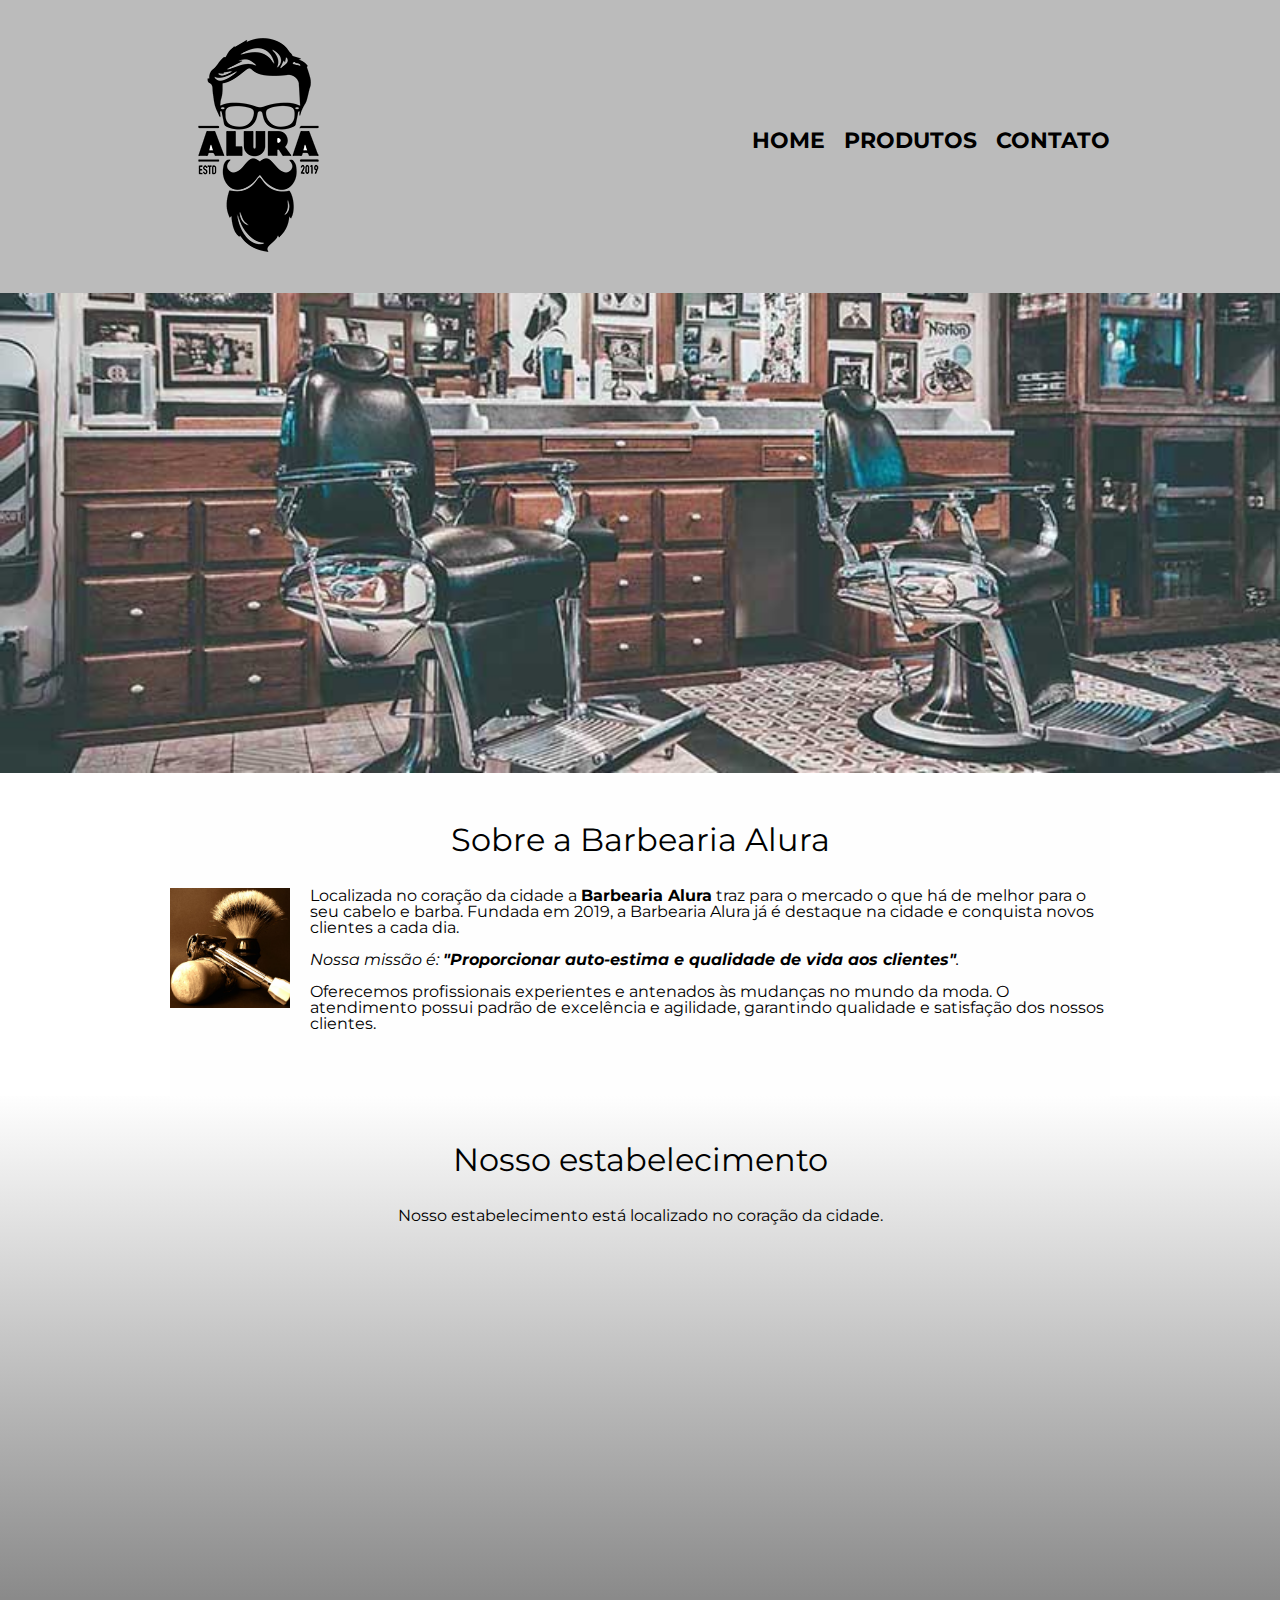
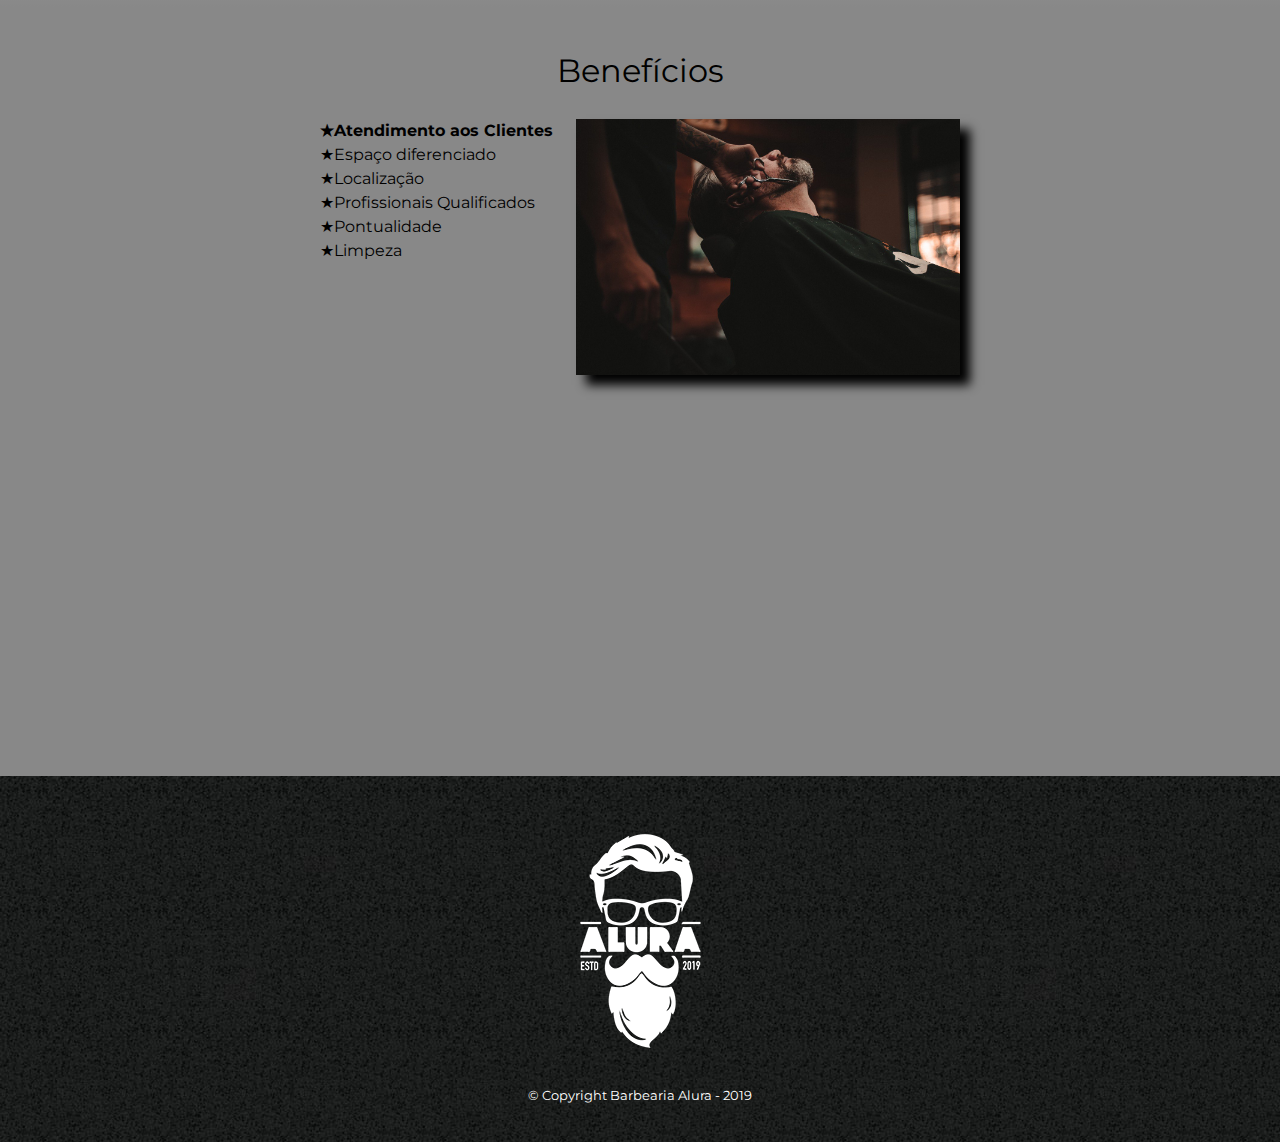
<file: index.html>
<!DOCTYPE html>
<html lang="pt-br">
	<head>
		<meta charset="UTF-8">
		<title>Barbearia Alura</title>

		<link rel="stylesheet" href="reset.css">
		<link rel="stylesheet" href="style.css">
		<link href="https://fonts.googleapis.com/css?family=Montserrat&display=swap" rel="stylesheet">
	</head>

	<body>
		<header>
			<div class="caixa">
				<h1><img src="logo.png"></h1>

				<nav>
					<ul>
						<li><a href="index.html">Home</a></li>
						<li><a href="produtos.html">Produtos</a></li>
						<li><a href="contato.html">Contato</a></li>
					</ul>
				</nav>
			</div>
		</header>

		<img class="banner" src="banner.jpg">

		<main>
			<section class="principal">
				<h2 class="titulo-principal">Sobre a Barbearia Alura</h2>

				<img class="utensilios" src="utensilios.jpg" alt="Utensilios de um barbeiro.">
		 
				<p>Localizada no coração da cidade a <strong>Barbearia Alura</strong> traz para o mercado o que há de melhor para o seu cabelo e barba. Fundada em 2019, a Barbearia Alura já é destaque na cidade e conquista novos clientes a cada dia.</p>

				<p id="missao"><em>Nossa missão é: <strong>"Proporcionar auto-estima e qualidade de vida aos clientes"</strong>.</em></p>

				<p>Oferecemos profissionais experientes e antenados às mudanças no mundo da moda. O atendimento possui padrão de excelência e agilidade, garantindo qualidade e satisfação dos nossos clientes.</p>
			</section>

			<section class="mapa">
				<h3 class="titulo-principal">Nosso estabelecimento</h3>
				<p>Nosso estabelecimento está localizado no coração da cidade.</p>

				<div class="mapa-conteudo">
					<iframe src="https://www.google.com/maps/embed?pb=!1m18!1m12!1m3!1d3656.4483278365396!2d-46.63466568562861!3d-23.588249068469487!2m3!1f0!2f0!3f0!3m2!1i1024!2i768!4f13.1!3m3!1m2!1s0x94ce5a2b2ed7f3a1%3A0xab35da2f5ca62674!2sCaelum!5e0!3m2!1spt-BR!2sbr!4v1568814489656!5m2!1spt-BR!2sbr" width="100%" height="300" frameborder="0" style="border:0;" allowfullscreen=""></iframe>
				</div>
			</section>

			<section class="beneficios">
				<h3 class="titulo-principal">Benefícios</h3>

				<div class="conteudo-beneficios">
					<ul class="lista-beneficios">
						<li class="itens">Atendimento aos Clientes</li>
						<li class="itens">Espaço diferenciado</li>
						<li class="itens">Localização</li>
						<li class="itens">Profissionais Qualificados</li>
						<li class="itens">Pontualidade</li>
						<li class="itens">Limpeza</li>
					</ul><img src="beneficios.jpg" class="imagem-beneficios">
				</div>

				<div class="video">
					<iframe width="560" height="315" src="https://www.youtube.com/embed/wcVVXUV0YUY" frameborder="0" allow="accelerometer; autoplay; encrypted-media; gyroscope; picture-in-picture" allowfullscreen></iframe>
				</div>
			</section>
		</main>

		<footer>
			<img src="logo-branco.png">
			<p class="copyright">&copy; Copyright Barbearia Alura - 2019</p>
		</footer>
	</body>
</html>
</file>
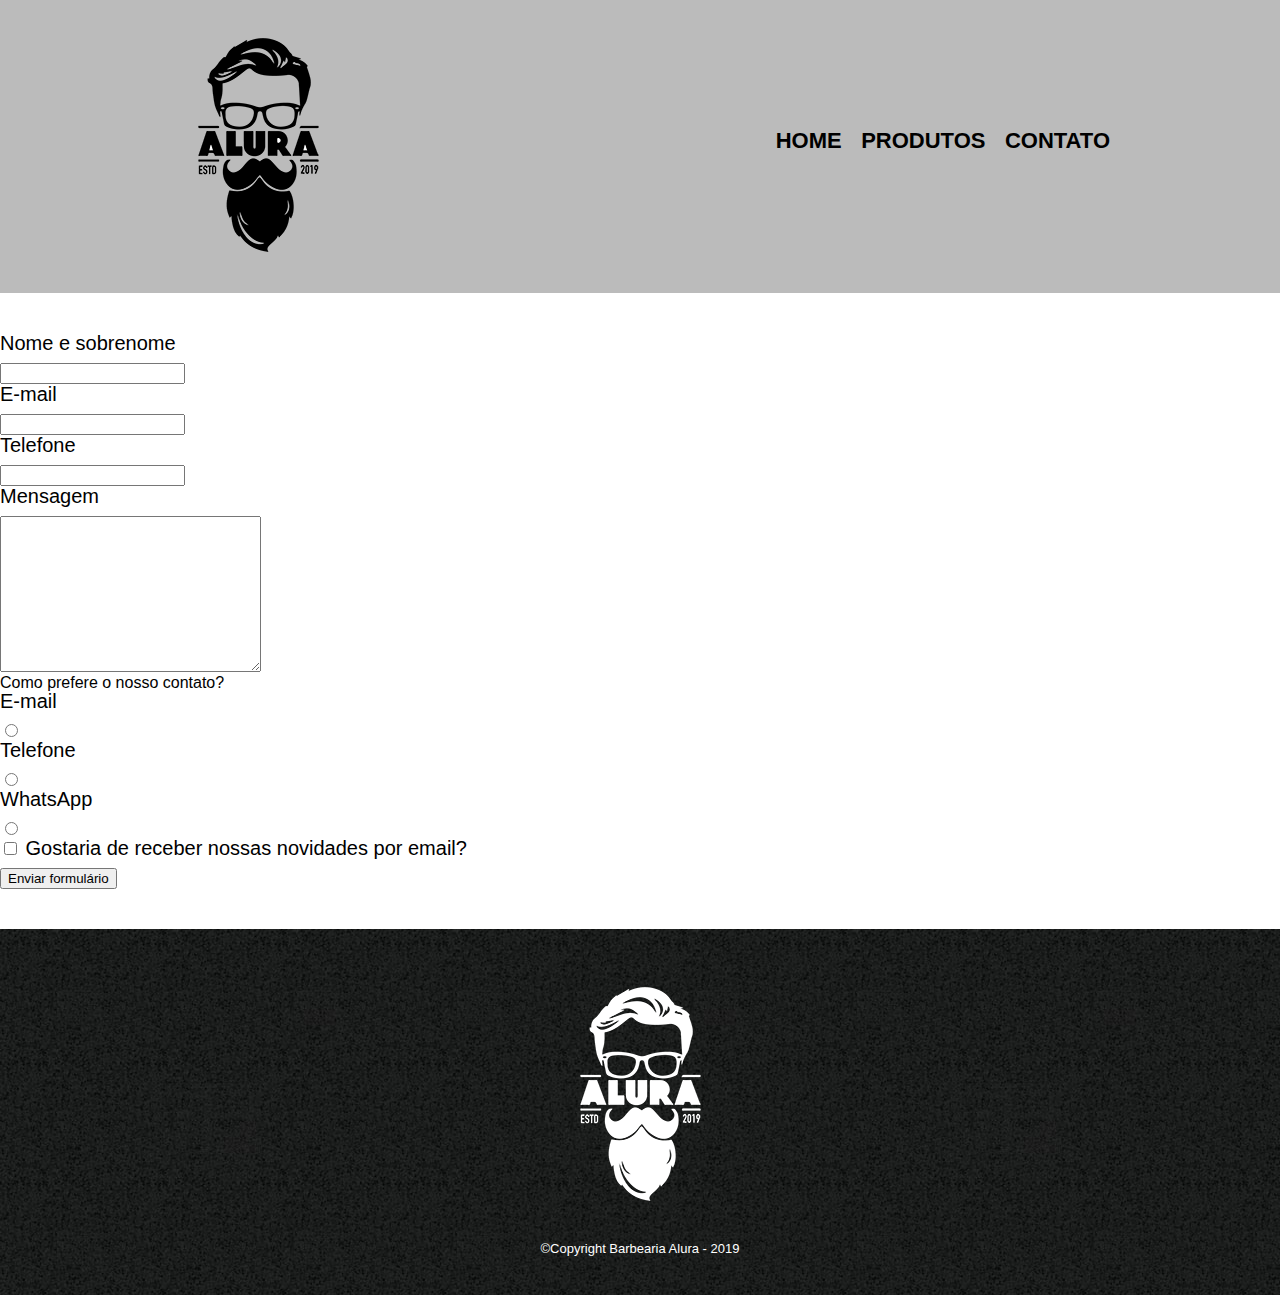
<file: contato.html>
<!DOCTYPE html>
<html>

<head>
    <meta charset="UTF-8">
    <title>Contatos - Barbearia Alura </title>
    <link rel="stylesheet" href="reset.css">
    <link rel="stylesheet" href="style.css">
</head>

<body>
    <header>
        <div class="caixa">
            <h1><img src="logo.png"></h1>
            <nav>
                <ul>
                    <li><a href="index.html">Home</a></li>
                    <li><a href="produtos.html">Produtos</a></li>
                    <li><a href="contato.html">Contato</a></li>
                </ul>
            </nav>
        </div>
    </header>
    <main>
        <form>
            <label for="nomesobrenome">Nome e sobrenome</label>
            <input type="text" id="nomesobrenome">

            <label for="email">E-mail</label>
            <input type="text" id="email">

            <label for="telefone">Telefone</label>
            <input type="text" id="telefone">

            <label for="mensagem">Mensagem</label>
            <textarea cols="30" rows="10" id="mensagem"></textarea>
            <div>
                <p>Como prefere o nosso contato?</p>
                <label for="radio-email">E-mail</label>
                <input type="radio" name="contato" value="email" id="radio-email">

                <label for="radio-telefone">Telefone</label>
                <input type="radio" name="contato" value="telefone" id="radio-telefone">

                <label for="radio-whatsapp">WhatsApp</label>
                <input type="radio" name="contato" value="whatsapp" id="radio-whatsapp">
            </div>

            <label><input type="checkbox"> Gostaria de receber nossas novidades por email?</label>
            <input type="submit" value="Enviar formulário">
        </form>
    </main>
    <footer>
        <img src="logo-branco.png">
        <p class="copyright">&copy;Copyright Barbearia Alura - 2019</p>
    </footer>
</body>

</html>
</file>
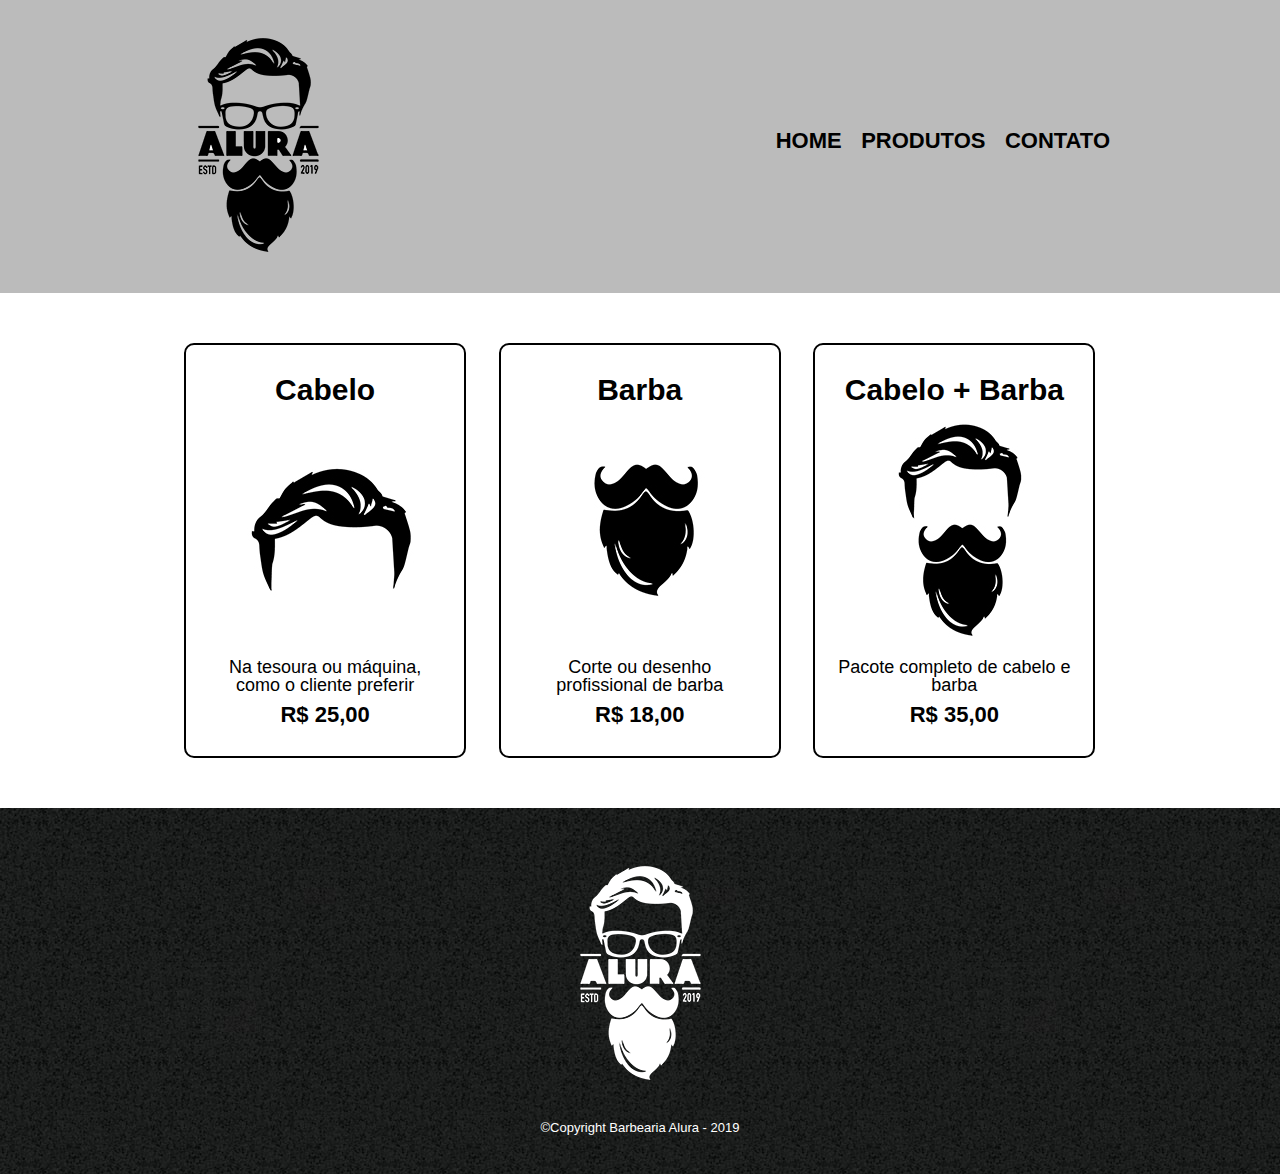
<file: produtos.html>
<!DOCTYPE html>
<html lang ="pt-br">
    <head>
    <meta charset="UTF-8">
    <title>Produtos - Barbearia Alura </title>
    <link rel ="stylesheet" href="reset.css">
    <link rel ="stylesheet" href="style.css">
</head>
    <body>
    <header>
    <div class="caixa">
    <h1><img src="logo.png"></h1>
    <nav>
    <ul>
        <li><a href="index.html">Home</a></li>
        <li><a href="produtos.html">Produtos</a></li>
        <li><a href="contato.html">Contato</a></li>
       </ul>
    </nav>
    </div>
   </header>
<main>
    <ul class ="produtos">
        <li>
            <h2>Cabelo</h2>
            <img src="cabelo.jpg">
            <p class="produto-descricao">Na tesoura ou máquina, como o cliente preferir</p>
            <p class="produto-preço">R$ 25,00</p>
        </li>
        <li>
          <h2>Barba</h2>
            <img src="barba.jpg">
            <p class="produto-descricao">Corte ou desenho profissional de barba</p>
            <p class="produto-preço">R$ 18,00</p>
        </li>
          <li>
          <h2>Cabelo + Barba</h2>
            <img src="cabelo+barba.jpg">
            <p class="produto-descricao">Pacote completo de cabelo e barba</p>
            <p class="produto-preço">R$ 35,00</p>
        </li>
    </ul>
</main>
<footer>
    <img src="logo-branco.png">
    <p class="copyright">&copy;Copyright Barbearia Alura - 2019</p>
</footer>
 </body>
</html>
</file>
<file: style.css>
body{
     font-family: 'Montserrat', sans-serif;
}

header{
    background:#BBBBBB;
    padding:20px;
}

.caixa{
    position:relative;
    width:940px;
    margin: 0 auto;
}

 nav {
    position: absolute;
    top:110px;
    right:0;
 }

nav li {
    display:inline;
    margin: 0 0 0 15px;
}

nav a{
    text-transform: uppercase;
    color:#000000;
    font-weight:bold;
    font-size:22px;
    text-decoration: none;
}
nav a:hover{
color:#C78C19;
text-decoration:underline;
}

.produtos{
    width:940px;
    margin: 0 auto;
    padding:50px 0;
}

.produtos li {
    display:inline-block;
    text-align: center;
    width:30%;
    vertical-align:top;
    margin: 0  1.5%;
    padding: 30px 20px;
    box-sizing: border-box;
    border:2px solid #000000;
    border-radius:10px;
}

.produtos li:hover{
    border-color:#C78C19;
   
}
.produtos li:active{
   border-color: #088C19;
} 


.produtos li:hover h2{
 font-size:34px;
}


.produtos h2{
    font-size:30px;
    font-weight:bold;
}

.produto-descricao{
   font-size:18px; 
}

.produto-preço{
    font-size:22px;
    font-weight:bold;
    margin-top:10px; /* A mesma coisa que margin: 10px 0 0;*/
}


footer{
    text-align:center;
    background: url(bg.jpg);
    padding:40px 0;
}


.copyright{
color:#FFFFFF;
font-size: 13px;
margin:20px 0 0;
}

main {
  

}


form {
    margin:40px 0;
 

}

form label , form legend{
 display:block;
 font-size:20px;
 margin:0 0 10px;

}

.input-padrao {
 display:block;
 margin: 0 0 20px;
 padding:10px 25px;
 width:50%;
}

.checkbox{
 margin: 20px 0;
}

.enviar{
    width:40%;
    padding:15px 0;
    background-color: orange;
    color:white;
    font-weight: bold;
    font-size:18px;
    border: none;
    border-radius: 5px;
    transition: 1s all;
    cursor:pointer;
}

.enviar:hover{
    background-color:darkorange;
    transform:scale(1.2);
}

table{
    margin:20px 0 49px;
}

thead{
    background:#555555;
    color:white;
    font-weight: bold;
}

td , th {
    border: 1px solid #000000;
    padding: 8px 15px;
}

/*CSS sa página inicial*/
.banner{
width:100%;
}

.titulo-principal{
text-align: center;
font-size:2em;
margin:0 0 1em;
clear:left;
}


.principal{
    padding: 3em 0;
    background:#FEFEFE;
    width:940px;
    margin:0 auto;
}


.principal p {
    margin:0 0 1em;
}

.principal strong{
    font-weight: bold;
}

.principal em {
font-style: italic;
}

.utensilios{
    width:120px;
    float:left;
    margin: 0 20px 20px 0;
}


.mapa{
    padding: 3em 0;
    background:linear-gradient(#FEFEFE,#888888)
}

.mapa-conteudo{
  width:940px;
  margin:0 auto;
}

.mapa p {
   margin: 0 0 2em;
   text-align:center;
}

.beneficios{
     padding: 3em 0;
     background:#888888;
}


.conteudo-beneficios{
    width: 640px;
    margin: 0 auto;

}

.lista-beneficios{
    width:40%;
    display:inline-block;
    vertical-align:top;
}

/*Essa propiedade dá um espaçamento no texto*/
.itens{
    line-height: 1.5; 
}

.itens:first-child {
  font-weight:bold;
}

.itens:before{
    content:"★"
}

.imagem-beneficios {
 width:60%;
 opacity:1;
 transition:400ms;
 box-shadow: 10px 10px 10px 0 #000000;
} 

.imagem-beneficios:hover{
    opacity:0.3;
}

.video{
    width: 500px;
    margin: 1em auto;
}

@media screen and (max-width: 480px) {
    .caixa,.principal,.conteudo-beneficios ,.mapa-conteudo{
      width:auto;
    }

    h1{
       text-align: center; 
    }

    nav{
        position:static;
    }
    .lista-beneficios, .imagem-beneficios{
     width:100%
    }
}
</file>
